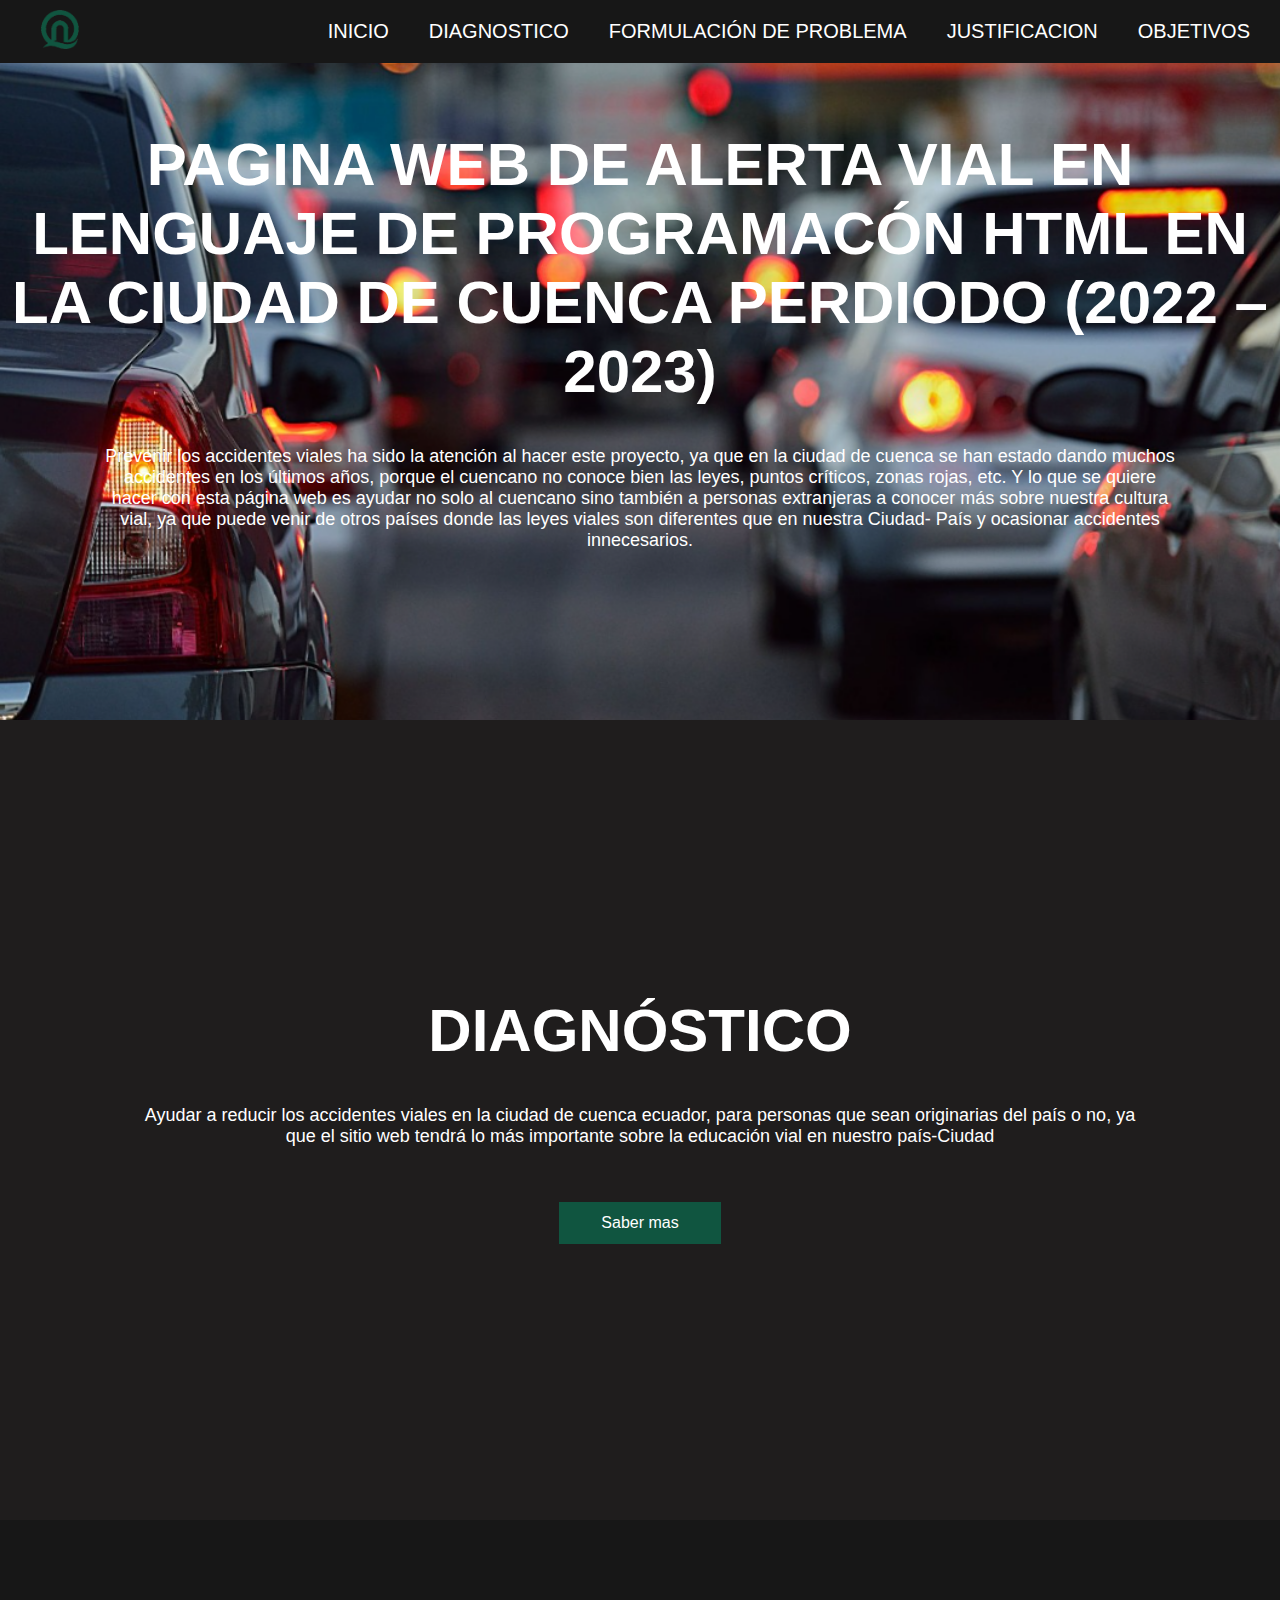
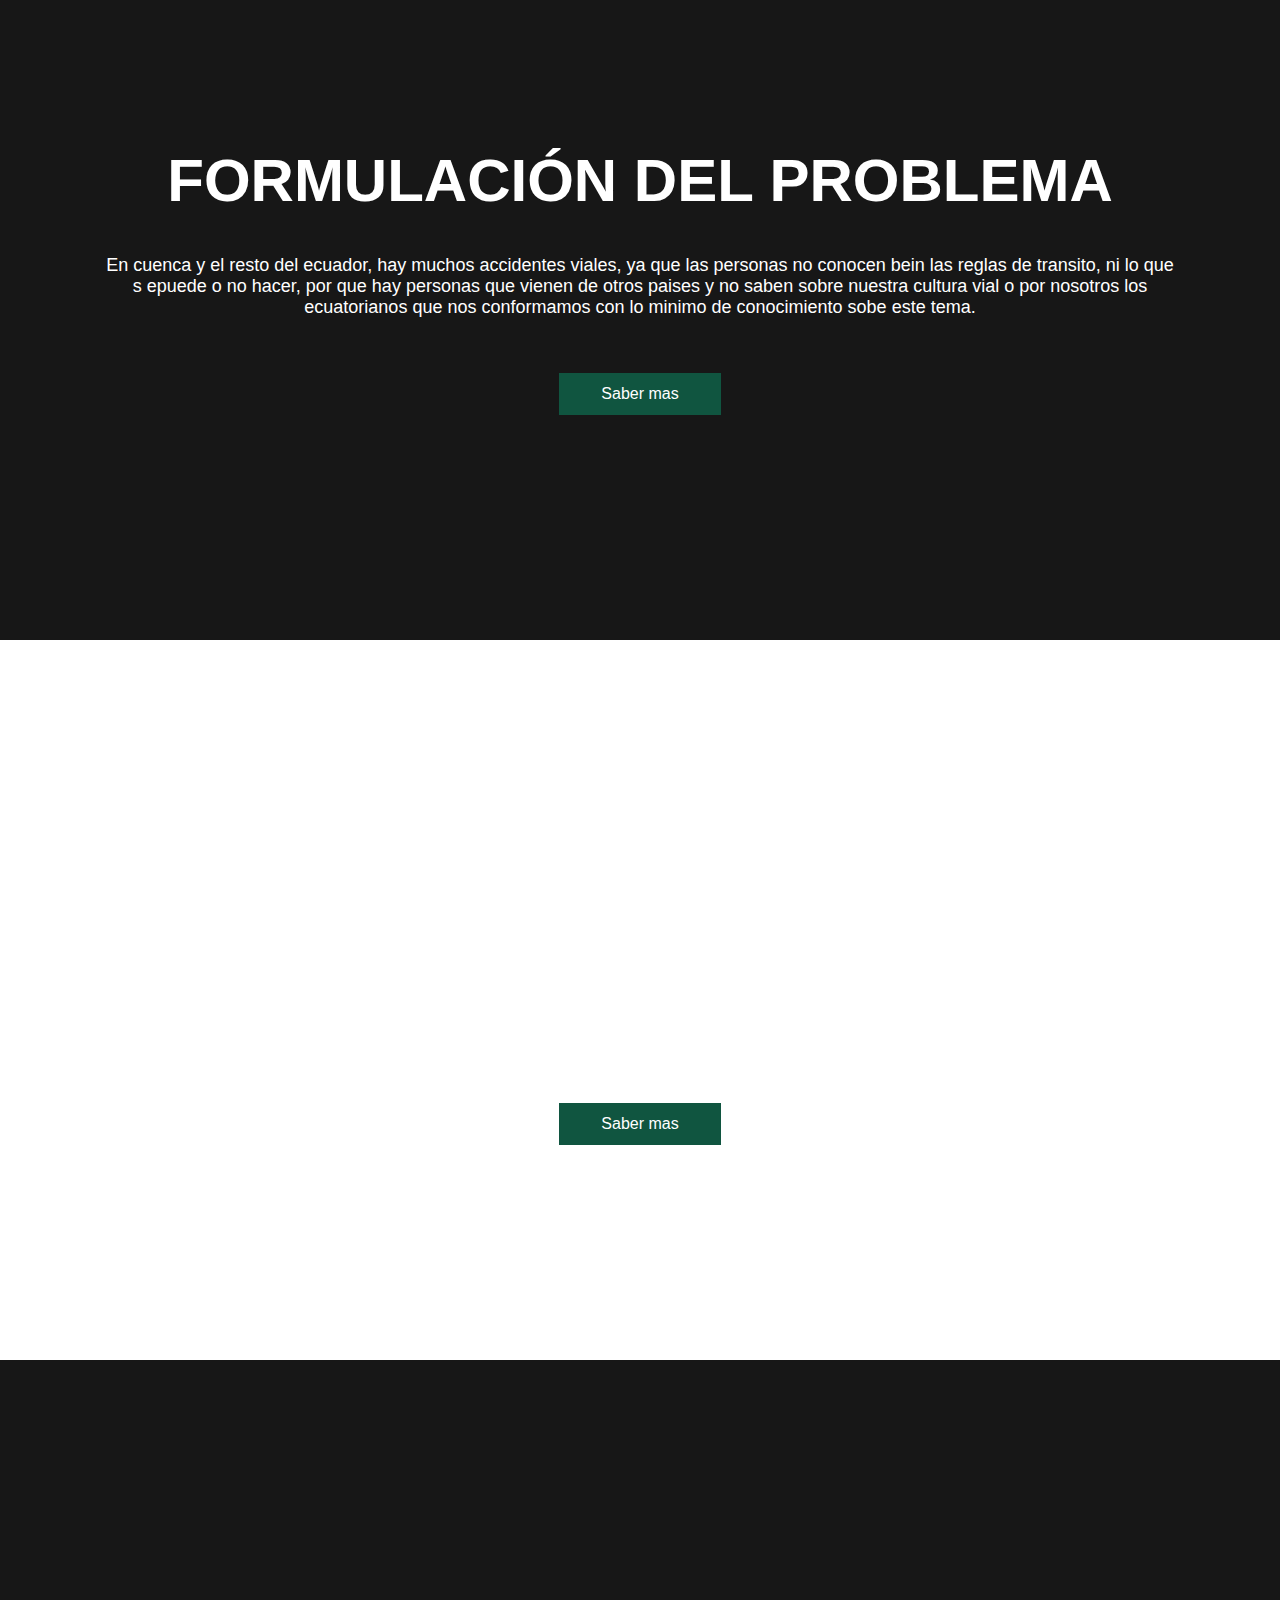
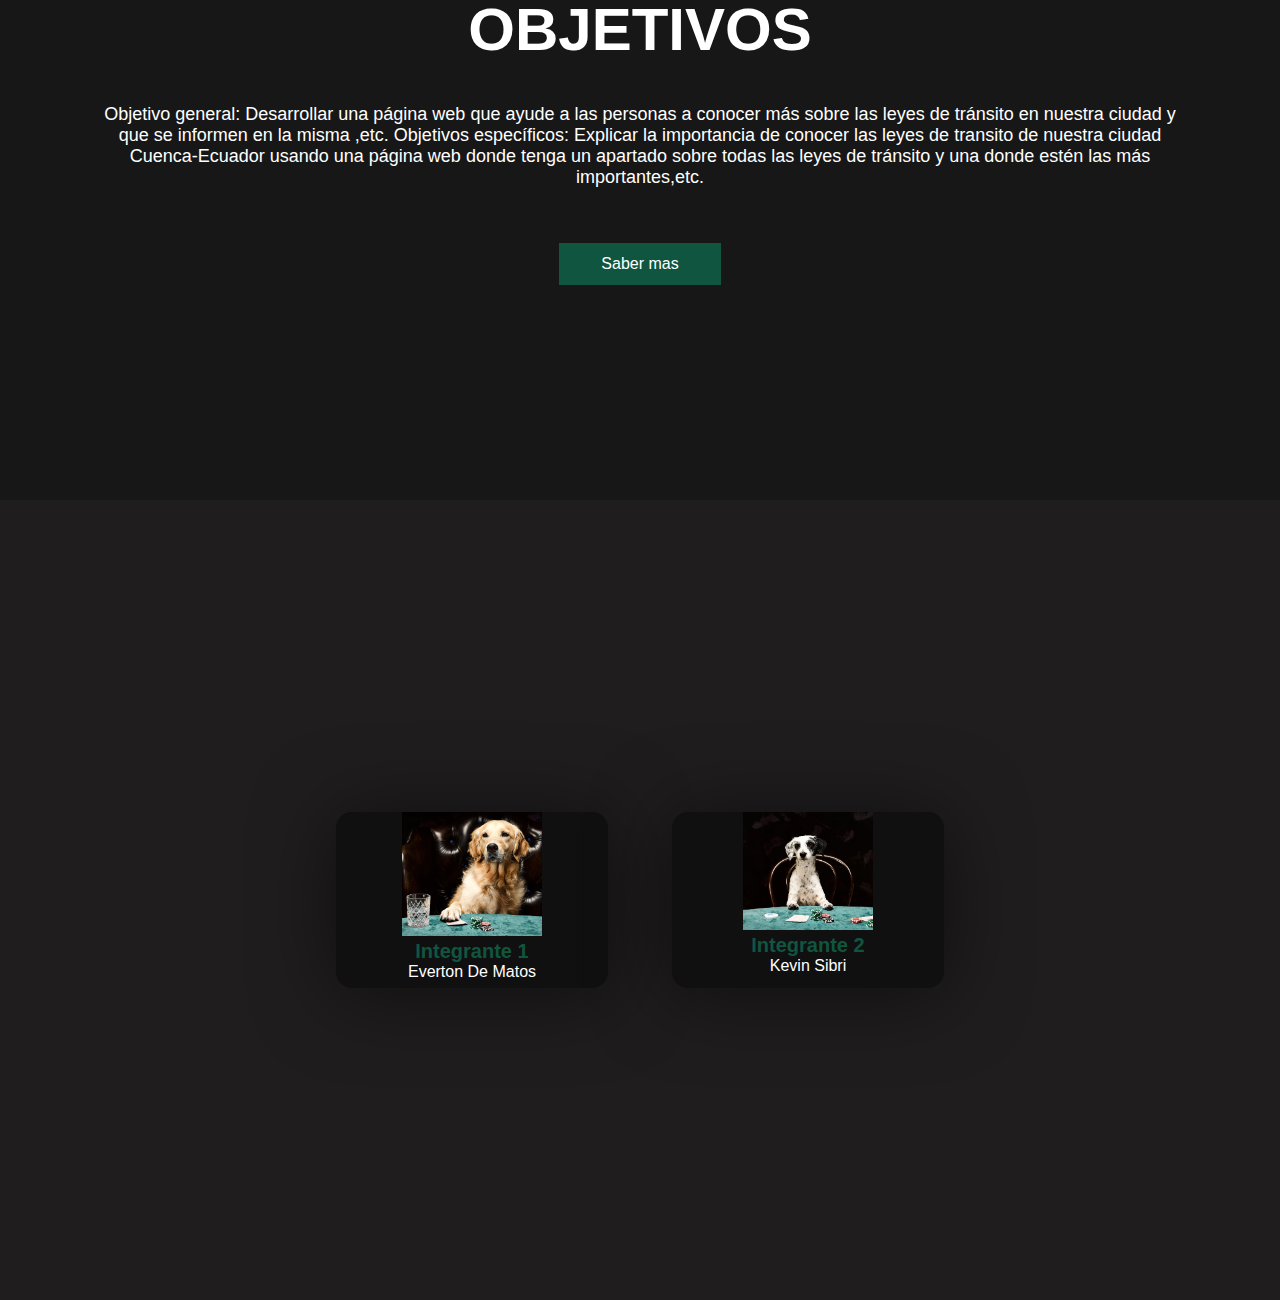
<file: index.html>
<!DOCTYPE html>
<html lang="es">
<head>
    <meta charset="UTF-8">
    <meta http-equiv="X-UA-Compatible" content="IE=edge">
    <meta name="viewport" content="width=device-width, initial-scale=1.0">
    <link rel="stylesheet" href="https://cdnjs.cloudflare.com/ajax/libs/font-awesome/5.15.1/css/all.min.css">
    <link rel="stylesheet" href="style.css">
    <title>Pagina piensa trabajo en grupo</title>

</head>
<body>
    <div class="head">

        <div class="logo">
            <img src="logo-removebg-preview.png" width="60px">
            
        </div>

        <nav class="navbar">
            <a href="index.html">Inicio</a>
            <a href="diagnostico.html">diagnostico</a>
            <a href="problemas.html">Formulación de problema</a>
            <a href="justificacion.html">Justificacion</a>
            <a href="objetivos.html">Objetivos</a>
        </nav>

    </div>

    <header class="content header">
        <h2 class="title">
           PAGINA WEB DE ALERTA VIAL EN LENGUAJE DE PROGRAMACÓN HTML EN LA CIUDAD DE CUENCA PERDIODO (2022 – 2023)
        </h2>

        <p>
            Prevenir los accidentes viales ha sido la atención al hacer este proyecto, ya que en la ciudad de cuenca se han estado dando muchos accidentes en los últimos años, porque el cuencano no conoce bien las leyes, puntos críticos, zonas rojas, etc. Y lo que se quiere  hacer con esta página web es ayudar no solo al cuencano sino también a personas extranjeras a conocer más sobre nuestra cultura vial, ya que puede venir de otros países donde las leyes viales son diferentes que en nuestra Ciudad- País y ocasionar accidentes innecesarios. 

        </p>

    </header>

    <section class="content sau">

        <h2 class="title">DIAGNÓSTICO </h2>
        <p>Ayudar  a reducir los accidentes viales en la ciudad de cuenca ecuador, para personas que sean originarias del país o no, ya que el sitio web tendrá lo más importante sobre la educación vial en nuestro país-Ciudad
        </p>
        <a href="diagnostico.html" class="btn">Saber mas</a>
    </section>

    <section class="content about">

        <h2 class="title">Formulación del problema</h2>
        <p>En cuenca y el resto del ecuador, hay muchos accidentes viales, ya que las personas no conocen bein las reglas de transito, ni lo que s epuede o no hacer, por que hay personas que vienen de otros paises y no saben sobre nuestra cultura vial o por nosotros los ecuatorianos que nos conformamos con lo minimo de conocimiento sobe este tema.
        </p>

        <a href="problemas.html" class="btn">Saber mas</a>

    </section>

    <section class="content price">

        <article class="contain">
            <h2 class="title">JUSTIFICACIÓN </h2>
            <p>En Azuay la educación y seguridad vial se a convertido en un tema de suma preocupación para las autoridades y diferentes entidades de la ANT (Agencia Nacional de Transito), en el año actual 2022 han existido mas de 1000 accidentes automovilísticos, mas de 900 lesionados de gravedad y 95 personas fallecidas In SITU (Expresión latina que significa “En el lugar”); esta cifras podrán parecer bajas, pero en contexto de un cantón tan pequeño como es el Azuay llega a ser un problema muy grande, 
            </p>

            <a href="justificacion.html" class="btn">Saber mas</a>

        </article>

    </section>

    <section class="content contact">
        <article class="contain">
            <h2 class="title">Objetivos </h2>
            <p>Objetivo general: Desarrollar una página web que ayude a las personas a conocer más sobre las leyes de tránsito en nuestra ciudad y que se informen en la misma ,etc.
                Objetivos específicos: Explicar la importancia de conocer las leyes de transito de nuestra ciudad Cuenca-Ecuador usando una página web donde tenga un apartado sobre todas las leyes de tránsito y una donde estén las más importantes,etc.
            </p>

            <a href="objetivos.html" class="btn">Saber mas</a>

        </article>
        
    </section>
    <section class="content sau">

    
        <div class="box-container">

            <div class="box">
                <img src="yo.PNG" width="140px" >
                <h3>Integrante 1 </h3>
                <p>Everton De Matos</p>
            </div>
            <div class="box">
                <img src="Captura123123.PNG" width="130px">
                <h3>Integrante  2</h3>
                <p>Kevin Sibri</p>
            </div>
            

        </div>
        

    </section>
    
</body>
</html>
</file>
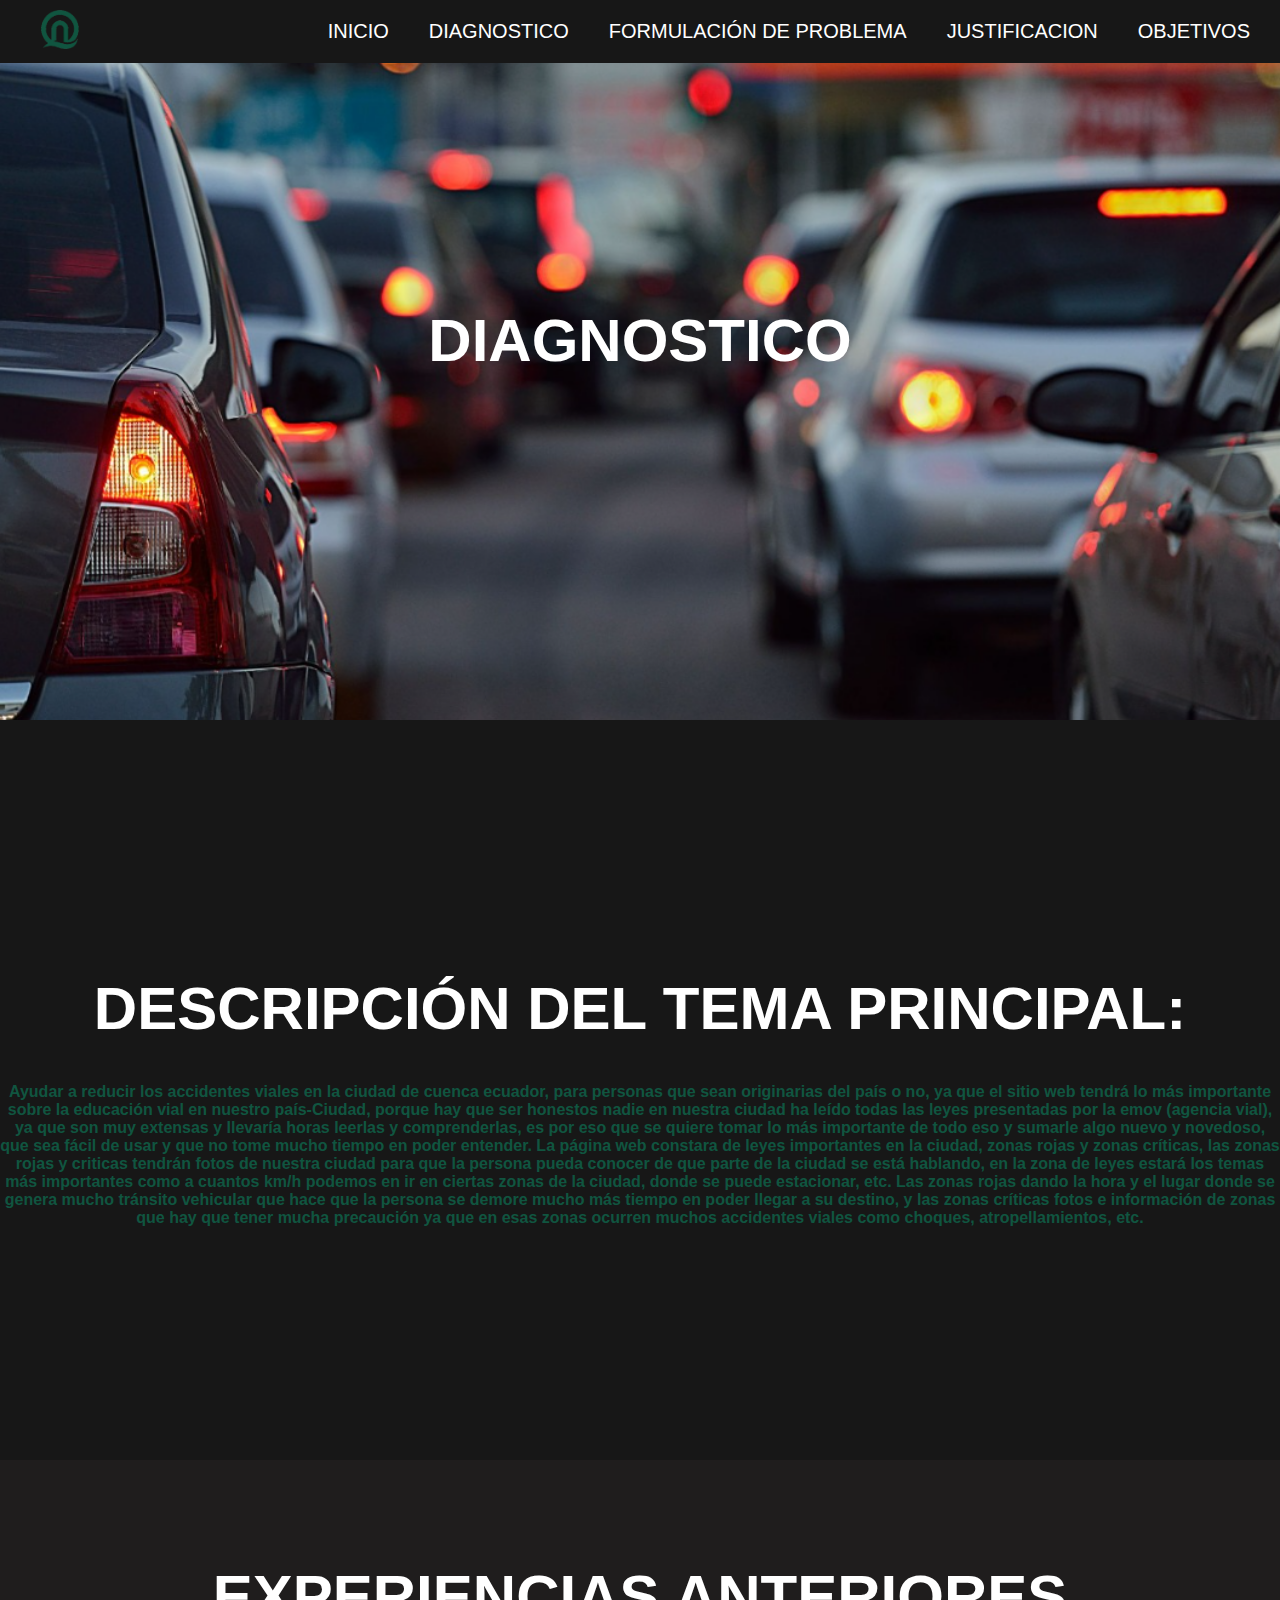
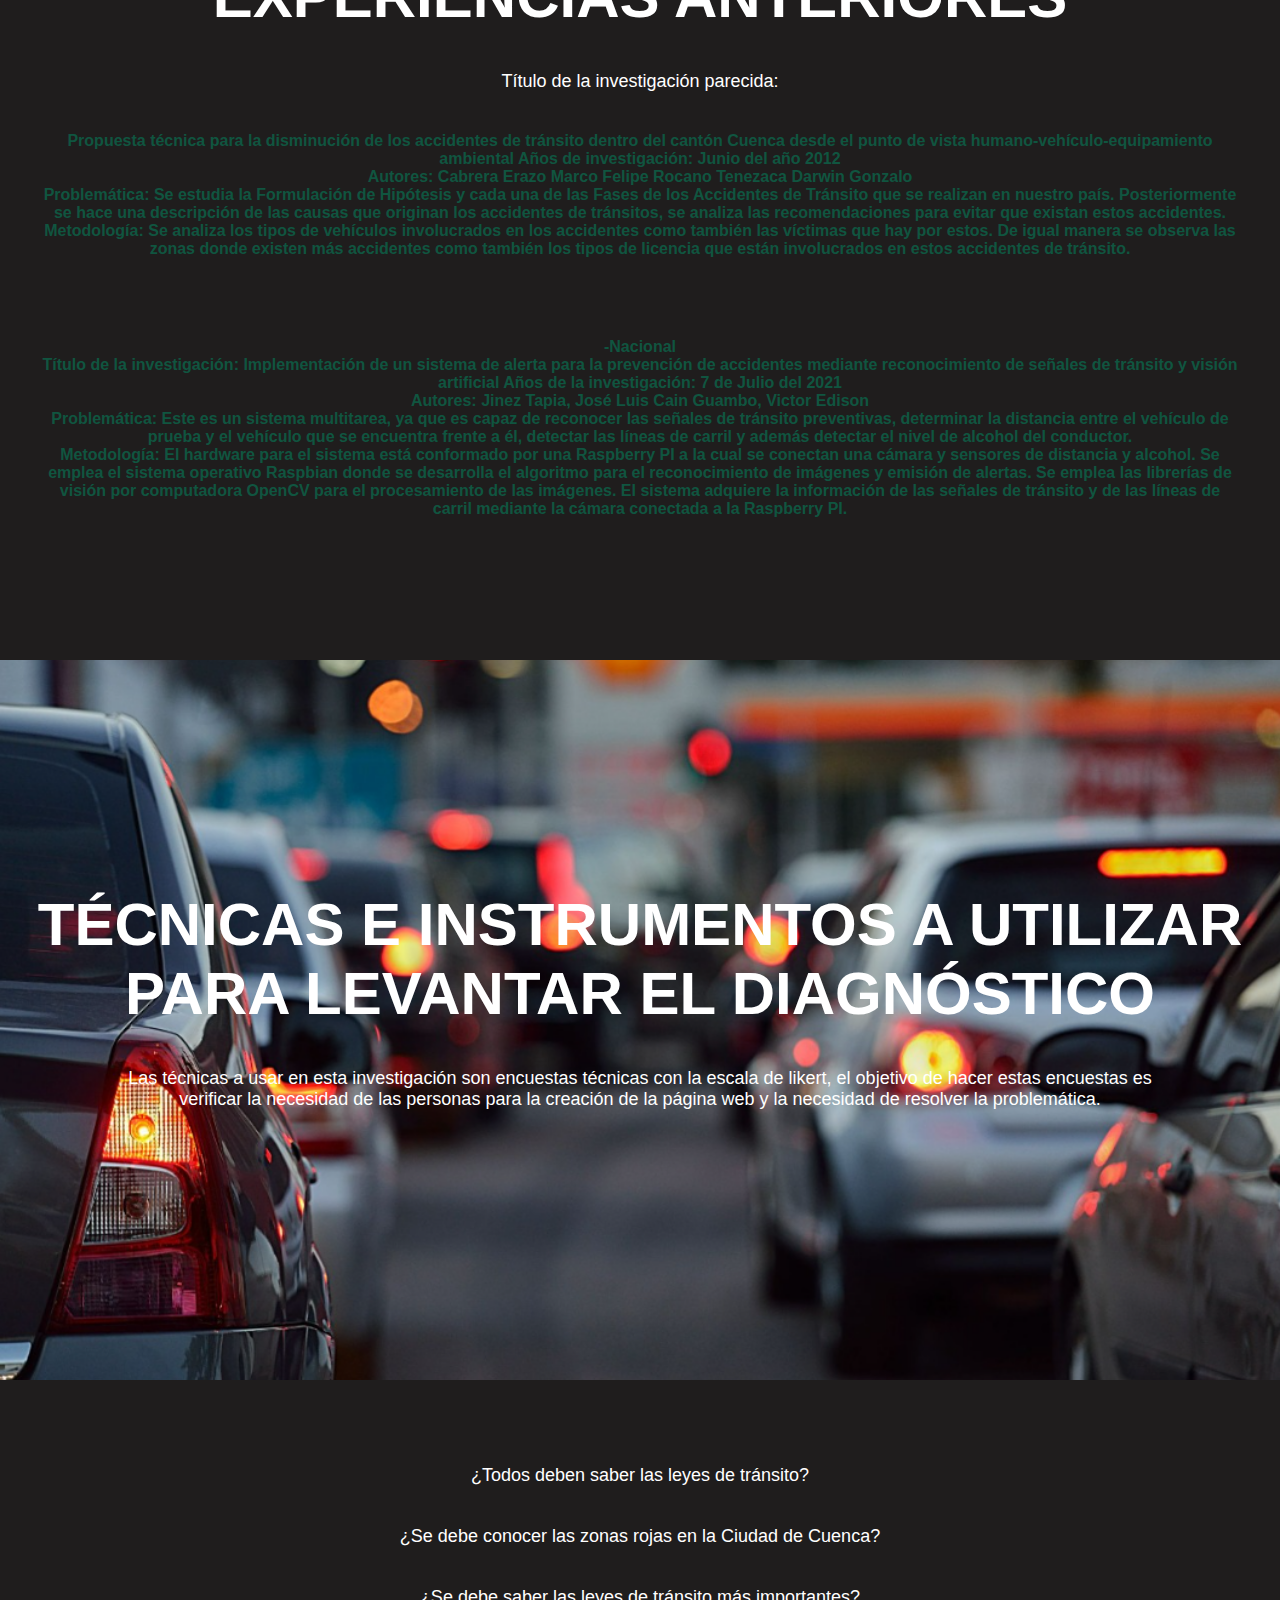
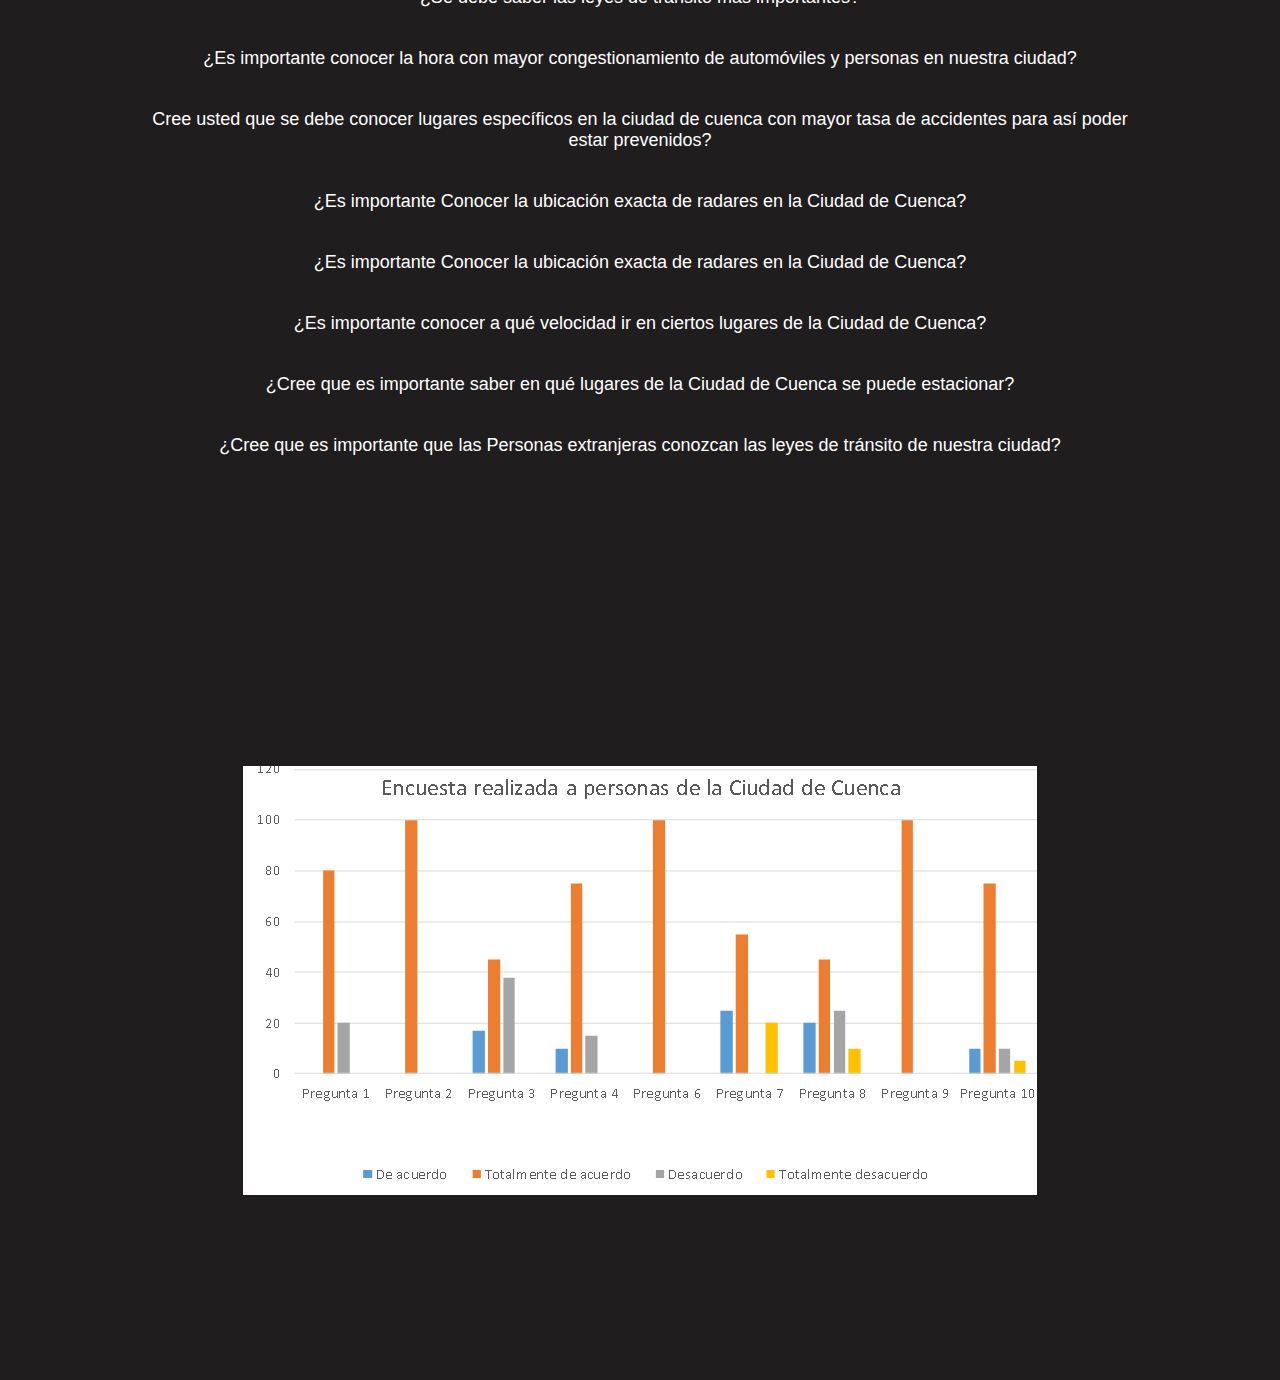
<file: diagnostico.html>
<!DOCTYPE html>
<html lang="es">
<head>
    <meta charset="UTF-8">
    <meta http-equiv="X-UA-Compatible" content="IE=edge">
    <meta name="viewport" content="width=device-width, initial-scale=1.0">
    <link rel="stylesheet" href="https://cdnjs.cloudflare.com/ajax/libs/font-awesome/5.15.1/css/all.min.css">
    <link rel="stylesheet" href="style.css">
    <title>Pagina web proyecto 1</title>

</head>
<body>

    <div class="head">

        <div class="logo">
            <img src="logo-removebg-preview.png" width="60px">
            
        </div>

        <nav class="navbar">
            <a href="index.html">Inicio</a>
            <a href="diagnostico.html">diagnostico</a>
            <a href="problemas.html">Formulación de problema</a>
            <a href="justificacion.html">Justificacion</a>
            <a href="objetivos.html">Objetivos</a>
        </nav>

    </div>

    <header class="content header">
        <h2 class="title">Diagnostico
        </h2>
          


       

        
    </header>

    

    <section class="content contact">
        
        
        <p>

           <h1 class="title"> Descripción del tema principal:</h1>
            <h2 style="color: #105540">Ayudar  a reducir los accidentes viales en la ciudad de cuenca ecuador, para personas que sean originarias del país o no, ya que el sitio web tendrá lo más importante sobre la educación vial en nuestro país-Ciudad, porque hay que ser honestos nadie en nuestra ciudad ha leído todas las leyes presentadas por la emov (agencia vial), ya que son muy extensas y llevaría horas leerlas y comprenderlas, es por eso que se quiere tomar lo más importante de todo eso y sumarle algo nuevo y novedoso, que sea fácil de usar y que no tome mucho tiempo en poder entender.
                La página web constara de leyes importantes en la ciudad, zonas rojas y zonas críticas, las zonas rojas y criticas tendrán fotos de nuestra ciudad para que la persona pueda conocer de que parte de la ciudad se está hablando, en la zona de leyes estará los temas más importantes como a cuantos km/h podemos en ir en ciertas zonas de la ciudad, donde se puede estacionar, etc. Las zonas rojas dando la hora y el lugar donde se genera mucho tránsito vehicular que hace que la persona se demore mucho más tiempo en poder llegar a su destino, y las zonas críticas fotos e información de zonas que hay que tener mucha precaución ya que en esas zonas ocurren muchos accidentes viales como choques, atropellamientos, etc.
            </h2>
        
        </p>

    </section>



    <section class="content sau">
        <h1 class="title">Experiencias anteriores </h1>
        
        <p>
            

            Título de la investigación parecida: 
            <hr>
           <h1 style="color: #105540"> Propuesta técnica para la disminución de los accidentes de tránsito dentro del cantón Cuenca desde el punto de vista humano-vehículo-equipamiento ambiental
            Años de investigación:
            Junio del año 2012
            <hr>
            
            Autores:
            
            Cabrera Erazo Marco Felipe
            Rocano Tenezaca Darwin Gonzalo
            <hr>
            
            Problemática:
            Se estudia la Formulación de Hipótesis y cada una de las Fases de los Accidentes de Tránsito que se realizan en nuestro país. Posteriormente se hace una descripción de las causas que originan los accidentes de tránsitos, se analiza las recomendaciones para evitar que existan estos accidentes.
            <hr>
            Metodología:
            Se analiza los tipos de vehículos involucrados en los accidentes como también las víctimas que hay por estos. De igual manera se observa las zonas donde existen más accidentes como también los tipos de licencia que están involucrados en estos accidentes de tránsito.
            <hr>
            </h1>          
        </p>
        <p>
            <h2 style="color: #105540">
            -Nacional
            <hr>
            Título de la investigación: Implementación de un sistema de alerta para la prevención de accidentes mediante reconocimiento de señales de tránsito y visión artificial
            Años de la investigación: 7 de Julio del 2021
            <hr>
            Autores: 
            Jinez Tapia, José Luis
            Cain Guambo, Victor Edison
            <hr>
            Problemática:
            Este es un sistema multitarea, ya que es capaz de reconocer las señales de tránsito preventivas, determinar la distancia entre el vehículo de prueba y el vehículo que se encuentra frente a él, detectar las líneas de carril y además detectar el nivel de alcohol del conductor.
            <hr>
            Metodología:
            El hardware para el sistema está conformado por una Raspberry PI a la cual se conectan una cámara y sensores de distancia y alcohol. Se emplea el sistema operativo Raspbian donde se desarrolla el algoritmo para el reconocimiento de imágenes y emisión de alertas. Se emplea las librerías de visión por computadora OpenCV para el procesamiento de las imágenes. El sistema adquiere la información de las señales de tránsito y de las líneas de carril mediante la cámara conectada a la Raspberry PI.
            </h2>
        </p>

    </section>
    <header class="content header">
        <h2 class="title">
            Técnicas e instrumentos a utilizar para levantar el diagnóstico
        </h2>


        <p>
            Las técnicas a usar en esta investigación son encuestas técnicas con la escala de likert, el objetivo de hacer estas encuestas es verificar la necesidad de las personas para la creación de la página web y la necesidad de resolver la problemática.
        </p>

    </header>
    <section class="content sau">
        <p>
            ¿Todos deben saber las leyes de tránsito?
        </p>
        <p>
        ¿Se debe conocer las zonas rojas en la Ciudad de Cuenca?
        </p>
        <p>
            ¿Se debe saber las leyes de tránsito más importantes?
        </p>
        <p>
            ¿Es importante conocer la hora con mayor congestionamiento de automóviles y personas en nuestra ciudad?
         </p>
         <p>
            Cree usted que se debe conocer lugares específicos en la ciudad de cuenca con mayor tasa de accidentes para así poder estar prevenidos?
         </p>
         <p>
            ¿Es importante Conocer la ubicación exacta de radares en la Ciudad de Cuenca?
         </p>
         <p>
            ¿Es importante Conocer la ubicación exacta de radares en la Ciudad de Cuenca?
         </p>
         <p>
            ¿Es importante conocer a qué velocidad ir en ciertos lugares de la Ciudad de Cuenca?
         </p>
         <p>
            ¿Cree que es importante saber  en qué lugares de la Ciudad de Cuenca se puede estacionar?
         </p>
         <p>
            ¿Cree que es importante que las Personas extranjeras conozcan las leyes de tránsito de nuestra ciudad?
         </p>
        
        
        

    </section>
    <section class="content sau">
         
    <img src="Captura web.PNG" alt="">
    
    
</body>
</html>
</file>
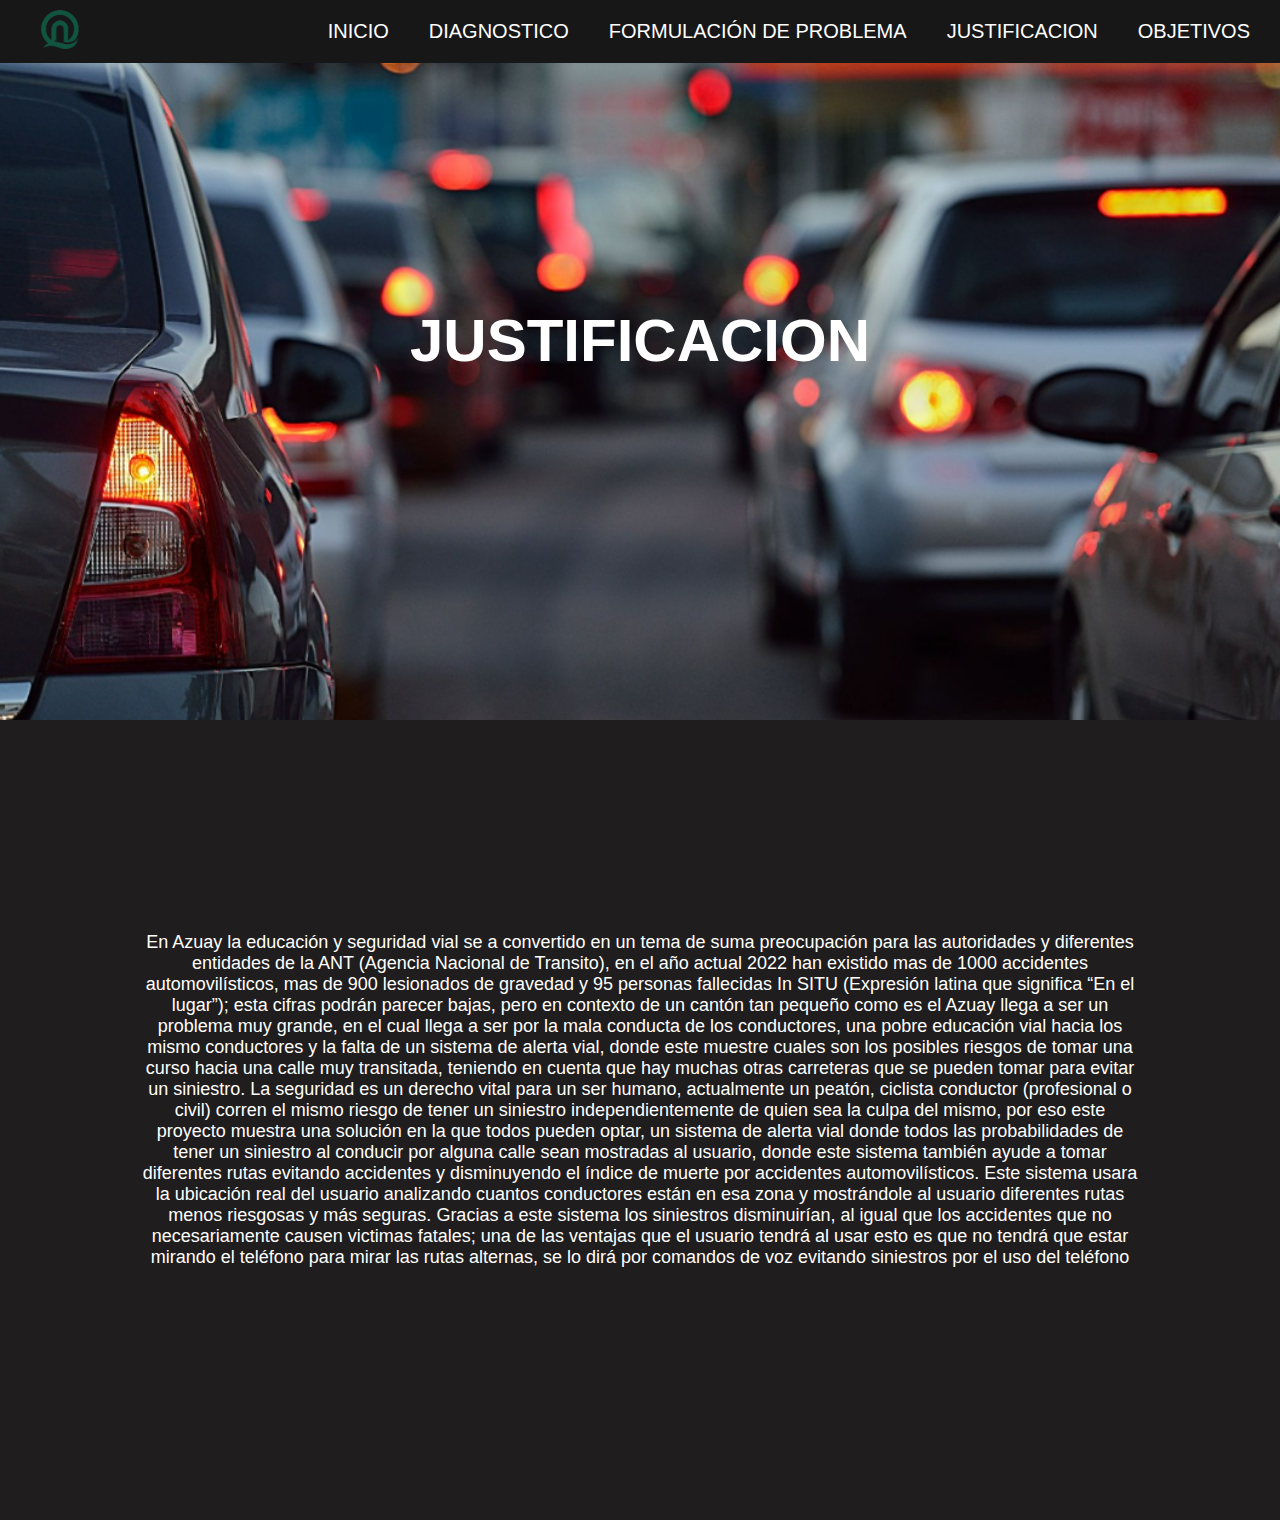
<file: justificacion.html>
<!DOCTYPE html>
<html lang="es">
<head>
    <meta charset="UTF-8">
    <meta http-equiv="X-UA-Compatible" content="IE=edge">
    <meta name="viewport" content="width=device-width, initial-scale=1.0">
    <link rel="stylesheet" href="https://cdnjs.cloudflare.com/ajax/libs/font-awesome/5.15.1/css/all.min.css">
    <link rel="stylesheet" href="style.css">
    <title>Pagina web proyecto 1</title>

</head>
<body>

    <div class="head">

        <div class="logo">
            <img src="logo-removebg-preview.png" width="60px">
            
        </div>

        <nav class="navbar">
            <a href="index.html">Inicio</a>
            <a href="diagnostico.html">diagnostico</a>
            <a href="problemas.html">Formulación de problema</a>
            <a href="justificacion.html">Justificacion</a>
            <a href="objetivos.html">Objetivos</a>
        </nav>

    </div>

    <header class="content header">
        <h2 class="title">Justificacion
        </h2>
          


       

        
    </header>




    <section class="content sau">
        
        <p>
            En Azuay la educación y seguridad vial se a convertido en un tema de suma preocupación para las autoridades y diferentes entidades de la ANT (Agencia Nacional de Transito), en el año actual 2022 han existido mas de 1000 accidentes automovilísticos, mas de 900 lesionados de gravedad y 95 personas fallecidas In SITU (Expresión latina que significa “En el lugar”); esta cifras podrán parecer bajas, pero en contexto de un cantón tan pequeño como es el Azuay llega a ser un problema muy grande, en el cual llega a ser por la mala conducta de los conductores, una pobre educación vial hacia los mismo conductores y la falta de un sistema  de alerta vial, donde este muestre cuales son los posibles riesgos de tomar una curso hacia una calle muy transitada, teniendo en cuenta que hay muchas otras carreteras que se pueden tomar para evitar un siniestro.
            La seguridad es un derecho vital para un ser humano, actualmente un peatón, ciclista conductor (profesional o civil) corren el mismo riesgo de tener un siniestro independientemente de quien sea la culpa del mismo, por eso este proyecto muestra una solución en la que todos pueden optar, un sistema de alerta vial donde todos las probabilidades de tener un siniestro al conducir por alguna calle sean mostradas al usuario, donde este sistema también ayude a tomar diferentes rutas evitando accidentes y disminuyendo el índice de muerte por accidentes automovilísticos.
            Este sistema usara la ubicación real del usuario analizando cuantos conductores están en esa zona y mostrándole al usuario diferentes rutas menos riesgosas y más seguras.
            Gracias a este sistema los siniestros disminuirían, al igual que los accidentes que no necesariamente causen victimas fatales; una de las ventajas que el usuario tendrá al usar esto es que no tendrá que estar mirando el teléfono para mirar las rutas alternas, se lo dirá por comandos de voz evitando siniestros por el uso del teléfono
            
            
        </p>

    </section>
    
    
</body>
</html>
</file>
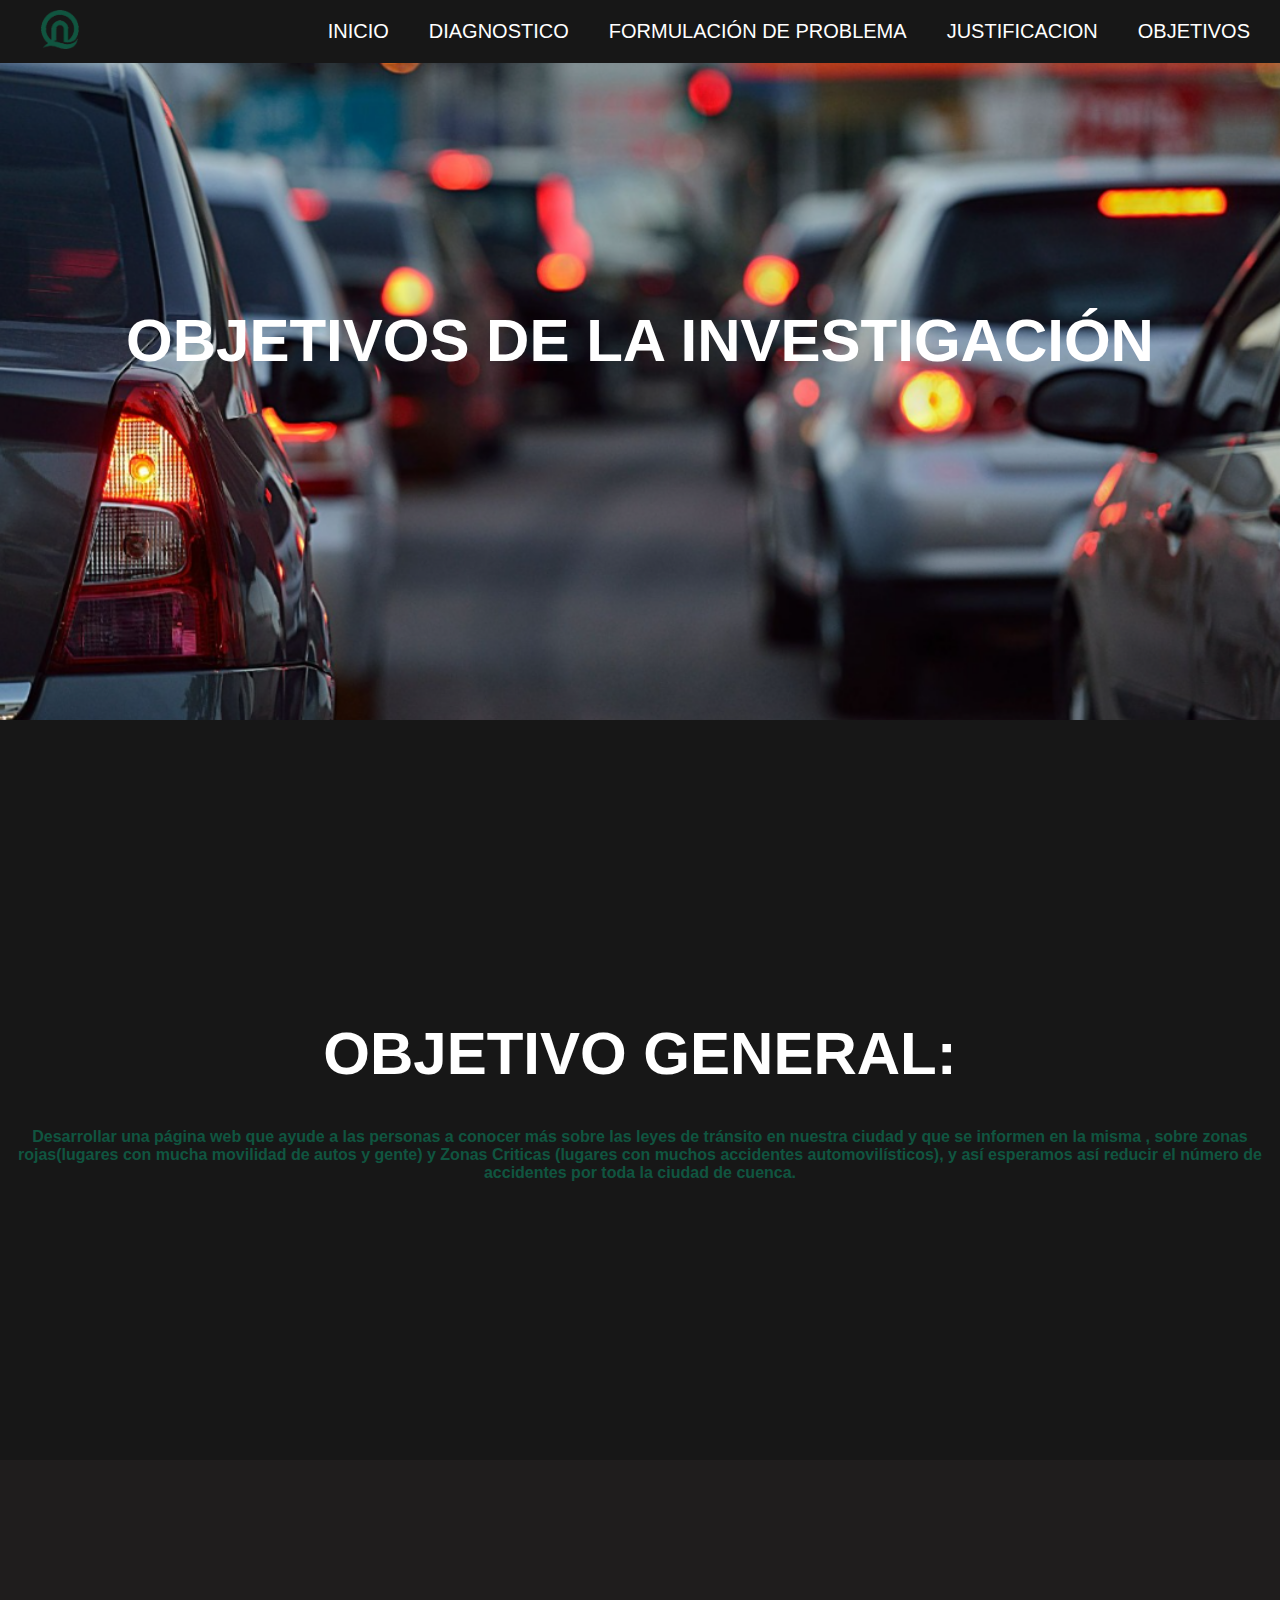
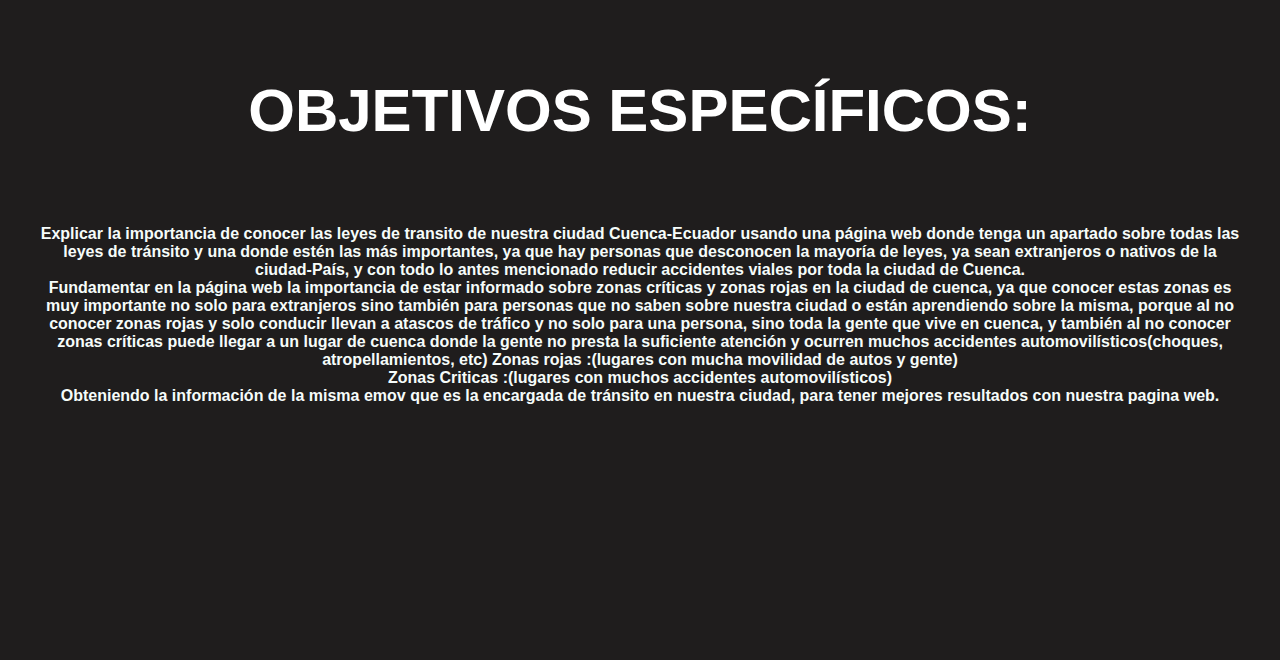
<file: objetivos.html>
<!DOCTYPE html>
<html lang="es">
<head>
    <meta charset="UTF-8">
    <meta http-equiv="X-UA-Compatible" content="IE=edge">
    <meta name="viewport" content="width=device-width, initial-scale=1.0">
    <link rel="stylesheet" href="https://cdnjs.cloudflare.com/ajax/libs/font-awesome/5.15.1/css/all.min.css">
    <link rel="stylesheet" href="style.css">
    <title>Pagina web proyecto 1</title>

</head>
<body>

    <div class="head">

        <div class="logo">
            <img src="logo-removebg-preview.png" width="60px">
            
        </div>

        <nav class="navbar">
            <a href="index.html">Inicio</a>
            <a href="diagnostico.html">diagnostico</a>
            <a href="problemas.html">Formulación de problema</a>
            <a href="justificacion.html">Justificacion</a>
            <a href="objetivos.html">Objetivos</a>
        </nav>

    </div>

    <header class="content header">
        <h2 class="title">OBJETIVOS DE LA INVESTIGACIÓN 
        </h2>
          


       

        
    </header>

    

    <section class="content contact">
        
        
        <p>

           <h1 class="title"> Objetivo general: </h1>
            <h2 style="color: #105540">Desarrollar una página web que ayude a las personas a conocer más sobre las leyes de tránsito en nuestra ciudad y que se informen en la misma , sobre zonas rojas(lugares con mucha movilidad de autos y gente) y Zonas Criticas (lugares con muchos accidentes automovilísticos), y así  esperamos así reducir el número de accidentes por toda la ciudad de cuenca.
            </h2>
        </p>

    </section>



    <section class="content sau">
        <h1 class="title">Objetivos específicos: </h1>
        <p>
            <h2 style="color: #f6fcfa">
            Explicar la importancia de conocer las leyes de transito de nuestra ciudad Cuenca-Ecuador usando una página web donde tenga un apartado sobre todas las leyes de tránsito y una donde estén las más importantes, ya que hay personas que desconocen la mayoría de leyes, ya sean extranjeros o nativos de la ciudad-País, y con todo lo antes mencionado reducir accidentes viales por toda la ciudad de Cuenca.
            <hr > 
             Fundamentar en la página web la importancia de estar informado sobre zonas críticas y zonas rojas en la ciudad de cuenca, ya que conocer estas zonas es muy importante no solo para extranjeros sino también para personas que no saben sobre nuestra ciudad o están aprendiendo sobre la misma, porque al no conocer zonas rojas y solo conducir llevan a atascos de tráfico y no solo para una persona, sino toda la gente que vive en cuenca, y también al no conocer zonas críticas puede llegar a un lugar de cuenca donde la gente no presta la suficiente atención y ocurren muchos accidentes automovilísticos(choques, atropellamientos, etc)
             Zonas rojas :(lugares con mucha movilidad de autos y gente)
             <hr>
             Zonas Criticas :(lugares con muchos accidentes automovilísticos)
             <hr>
             Obteniendo la información de la misma emov que es la encargada de tránsito en nuestra ciudad, para tener mejores resultados con nuestra pagina web.
            </h2>
        </p>

    </section>
    
    
</body>
</html>
</file>
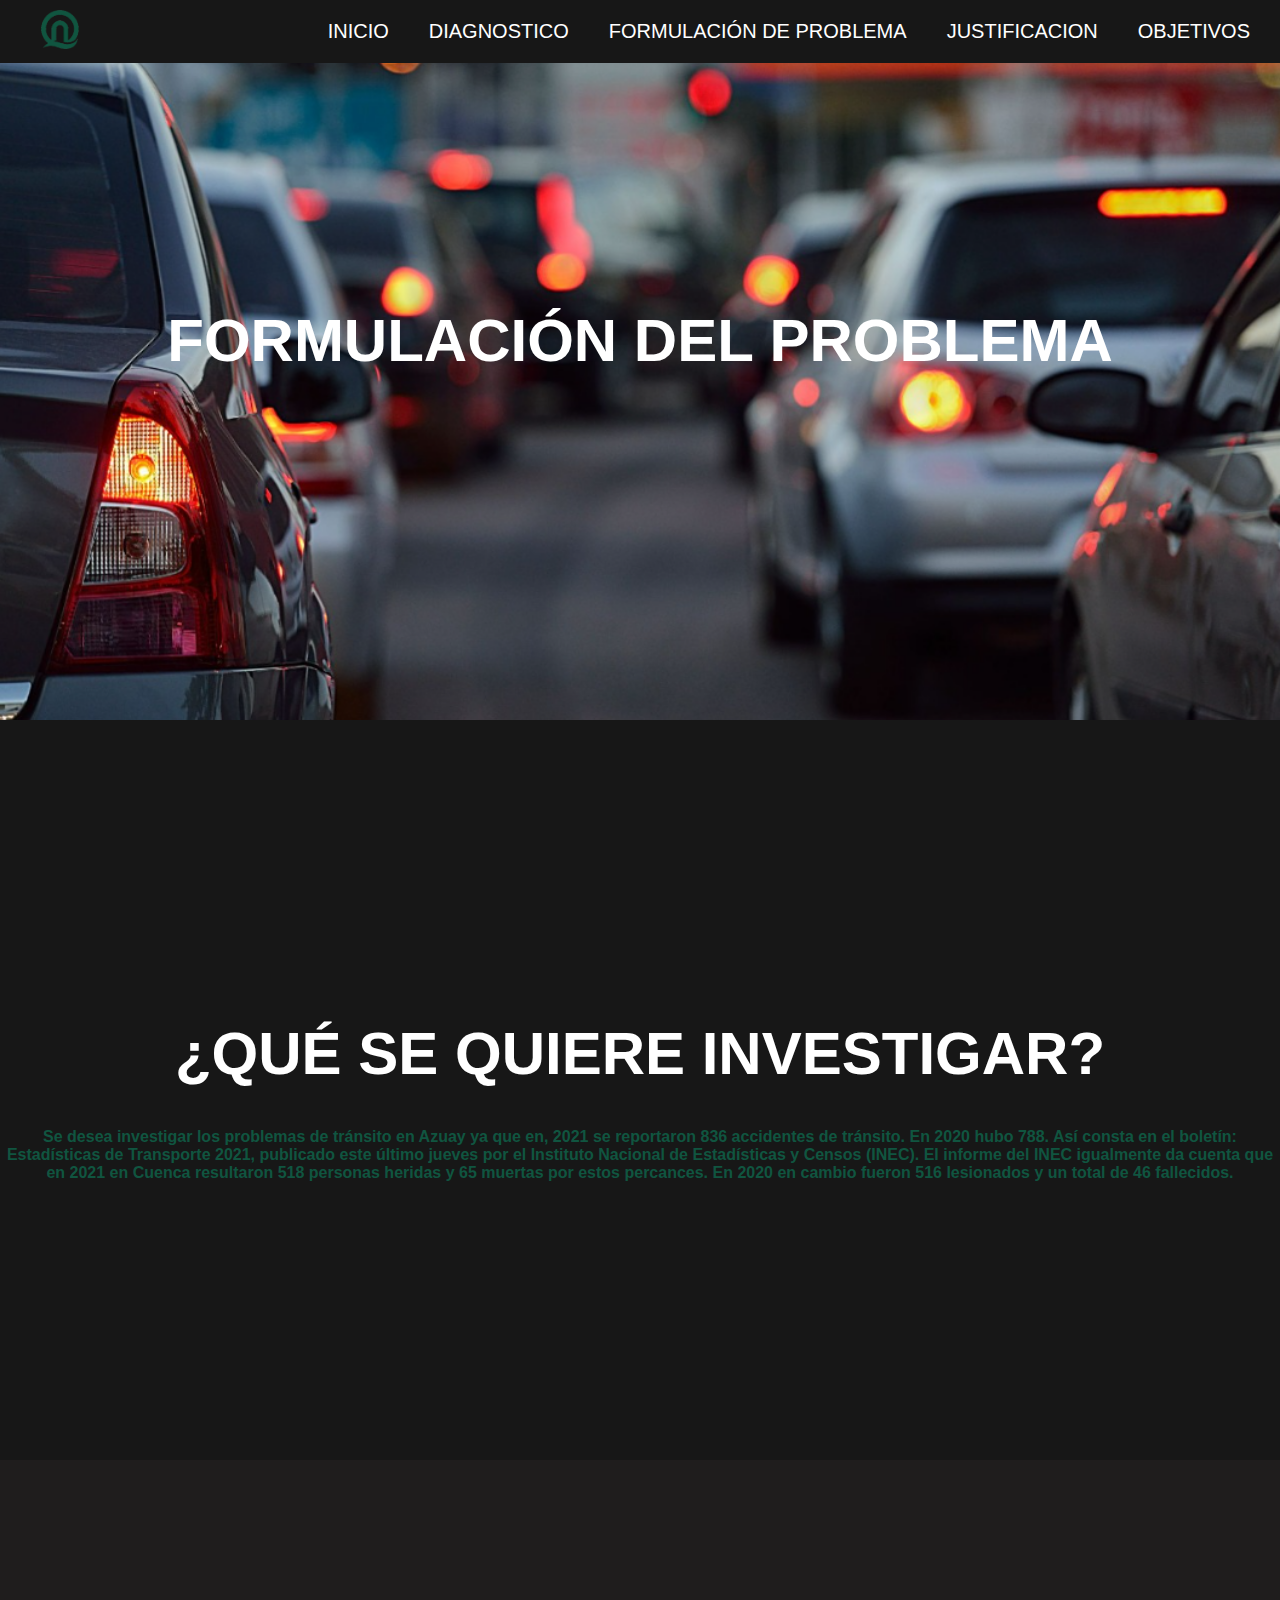
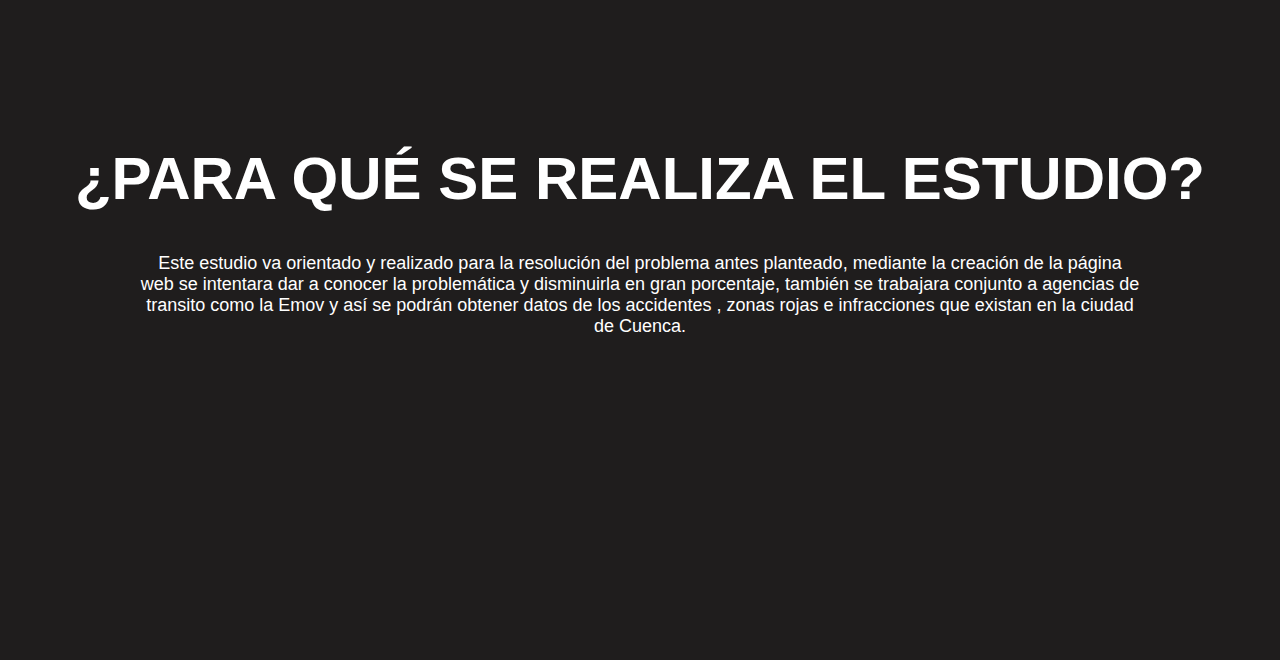
<file: problemas.html>
<!DOCTYPE html>
<html lang="es">
<head>
    <meta charset="UTF-8">
    <meta http-equiv="X-UA-Compatible" content="IE=edge">
    <meta name="viewport" content="width=device-width, initial-scale=1.0">
    <link rel="stylesheet" href="https://cdnjs.cloudflare.com/ajax/libs/font-awesome/5.15.1/css/all.min.css">
    <link rel="stylesheet" href="style.css">
    <title>Pagina web proyecto 1</title>

</head>
<body>

    <div class="head">

        <div class="logo">
            <img src="logo-removebg-preview.png" width="60px">
            
        </div>

        <nav class="navbar">
            <a href="index.html">Inicio</a>
            <a href="diagnostico.html">diagnostico</a>
            <a href="problemas.html">Formulación de problema</a>
            <a href="justificacion.html">Justificacion</a>
            <a href="objetivos.html">Objetivos</a>
        </nav>

    </div>

    <header class="content header">
        <h2 class="title">Formulación del problema
        </h2>
          


       

        
    </header>

    

    <section class="content contact">
        
        
        <p>

           <h1 class="title"> ¿Qué se quiere investigar?</h1>
            <h2 style="color: #105540">Se desea investigar los problemas de tránsito en Azuay ya que en, 2021 se reportaron 836 accidentes de tránsito. En 2020 hubo 788. Así consta en el boletín: Estadísticas de Transporte 2021, publicado este último jueves por el Instituto Nacional de Estadísticas y Censos (INEC).
            El informe del INEC igualmente da cuenta que en 2021 en Cuenca resultaron 518 personas heridas y 65 muertas por estos percances. En 2020 en cambio fueron 516 lesionados y un total de 46 fallecidos.</h2>
        
        </p>

    </section>



    <section class="content sau">
        <h1 class="title">¿Para qué se realiza el estudio?</h1>
        <p>
          Este estudio va orientado y realizado para la resolución del problema antes planteado, mediante la creación de la página web se intentara dar a conocer la problemática y disminuirla en gran porcentaje, también se trabajara conjunto a agencias de transito como la Emov y así se podrán obtener datos de los accidentes , zonas rojas e infracciones que existan en la ciudad de Cuenca.
            
        </p>

    </section>
    
    
</body>
</html>
</file>
<file: style.css>
*{
    margin: 0;
    padding: 0;
    border: 0;
    font-size: 100%;
    vertical-align: baseline;
}

body {
    text-align: center;
    font-family: sans-serif;
}

.head {
    display: flex;
    align-items: center;
    justify-content: space-between;
    height: 63px;
    background: #171717;
    position: fixed;
    width: 100%;
    z-index: 100;
}

.navbar {
    display: flex;
    margin-right: 10px;
}

.logo {
    margin-left: 30px;
}

.logo a {
    text-decoration: none;
    color: #fff;
    text-transform: uppercase;
    font-size: 20px;
}

.navbar a {
    display: block;
    padding: 20px 20px;
    color: #fff;
    text-decoration: none;
    text-transform: uppercase;
    font-size: 20px;
}

.navbar a:hover {
    background: #3f3f3f;
}

.header {
    display: flex;
    justify-content: center;
    align-items: center;

}

.header {
    height: 60vh ;
    background: url(atras\ xd.PNG) no-repeat center;
    background-size: cover;
}

.title {
    margin-bottom: 40px;
    font-size: 60px;
    font-weight: 600;
    text-transform: uppercase;
    color: #fff;
}

p {
    margin-bottom: 40px;
    font-size: 18px;
    color: #fff;
    padding: 0 100px;
}

.btn {
    display: inline-block;
    margin-top: 15px;
    padding: 10px 40px;
    border: 2px solid #105540;
    color: #fff;
    text-decoration: none;
    background: #105540;
}

.btn:hover {
    background: none;
    
}

.btn-home {
    display: flex;
}

.btn-home a {
    margin: 0 10px;
}


.content {
    height: 80vh;
    display: flex;
    flex-direction: column;
    justify-content: center;
    align-items: center;
}

.sau {
    padding: 40px;
    background: #1f1d1d
}

.box-container {
    display: flex;
    justify-content: center;
    flex-wrap: wrap;
    text-align: center;

}

.box-container .box {
    height: 11rem;
    width: 17rem;
    background: #101010;
    text-align: center;
    border-radius: 1rem;
    box-shadow: 0 .3rem 5rem rgba(0, 0 , 0, .5);
    margin: 2rem;   
}

.box-container .box i {
    height: 3rem;
    width: 3rem;
    line-height: 3rem;
    text-align: center;
    border-radius: 50%;
    color: #fff;
    background: #105540;
    font-size: 2rem;
    margin: 1rem 0;

}

.box-container .box h3 {
    font-size: 20px;
    color: #105540;

}

.box-container .box p {
    padding: 0 15px;
    font-size: 16px;
}

.about {
    background: #171717;
}

.price {
    background: url(atras\ xd.PNG) no-repeat center;
    background-attachment: fixed;
    background-size: cover;
    text-align: center;
}


.contact {
    padding-top: 20px;
    background: #171717;
    padding-bottom: 0;
}


@media (max-width: 768px) {

    .title {
        margin-bottom: 0;
        font-size: 40px;
    }

    .sau {
        height: 100vh;
    }

    .navbar {
        display: none;
    }
   
    
}
</file>
